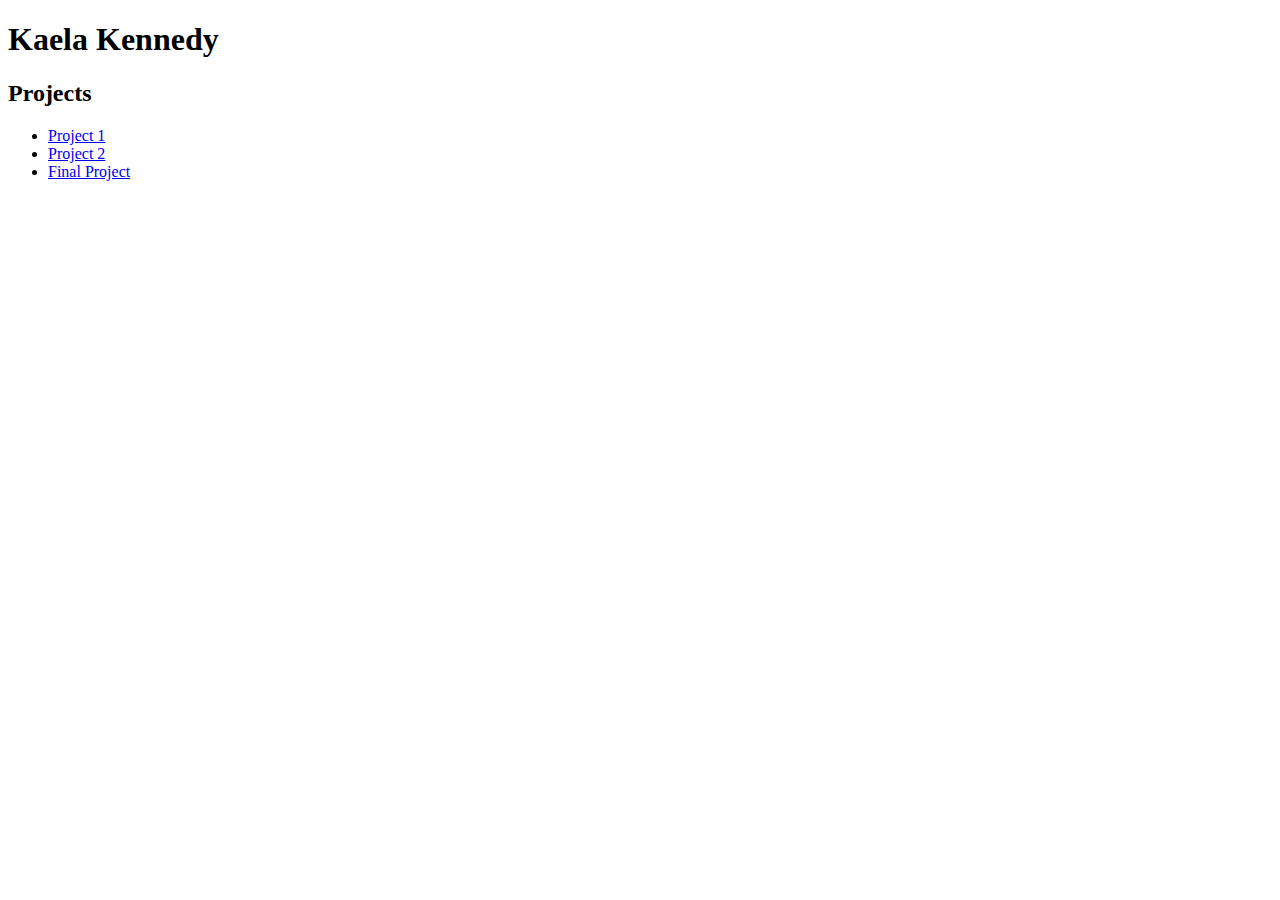
<file: index.html>
<!DOCTYPE html>
<html>

<head>
	<meta name="viewport" content="width=device-width, initial-scale=1">
	<title>Web Programming | KAELA KENNEDY | Projects</title>
</head>

<body>

	<h1>Kaela Kennedy</h1>

	<h2>Projects</h2>

	<ul>
		<li><a href="project1">Project 1</a></li>
		<li><a href="project2">Project 2</a></li>
		<li><a href="project3">Final Project</a></li>
	</ul>

</body>

</html>
</file>
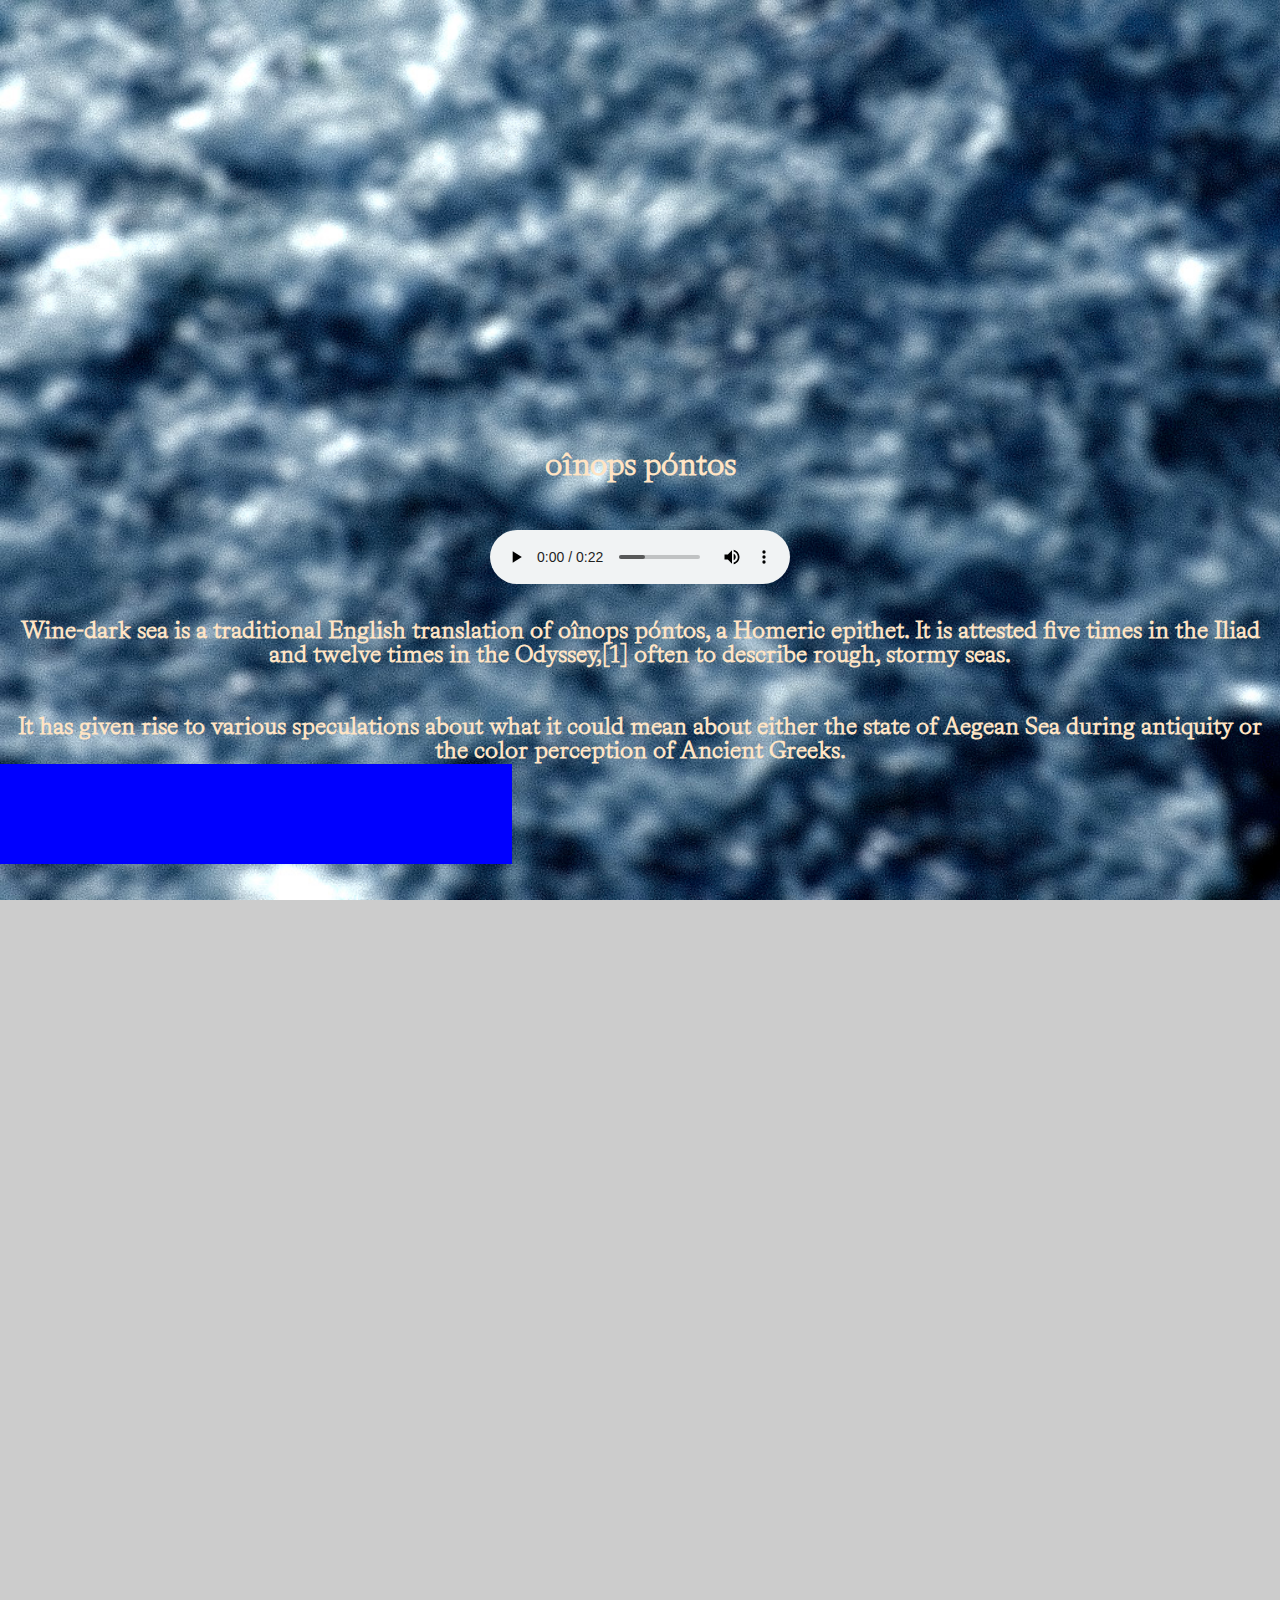
<file: project1/index.html>
<!DOCTYPE html>
<html lang="en">


<head>
	<meta charset="UTF-8">
	<meta http-equiv="X-UA-Compatible" content="IE=edge">
	<meta name="viewport" content="width=device-width, initial-scale=1.0">
<link rel="stylesheet" href="style.css">
	<title>oînops póntos</title>
</head>


<body>
	<div class="kaela"></div>
<p class="hhh"></p>

<div class="text">
	<h1>oînops póntos</h1>
	<br> <br> <br>
	<audio controls autoplay loop>
		<source src="Assets/watersound.mp3" type="audio/mpeg">
	</audio>
	<br> <br> <br>
	<h2> 
		Wine-dark sea is a traditional English translation of oînops póntos, a Homeric epithet. It is attested five times in the Iliad and twelve times in the Odyssey,[1] often to describe rough, stormy seas.
		<br><br><br>
		It has given rise to various speculations about what it could mean about either the state of Aegean Sea during antiquity or the color perception of Ancient Greeks.
	</h2>
	<div class="test"></div>

	<h3></h3>
</div>
	
</body>

</html>
</file>
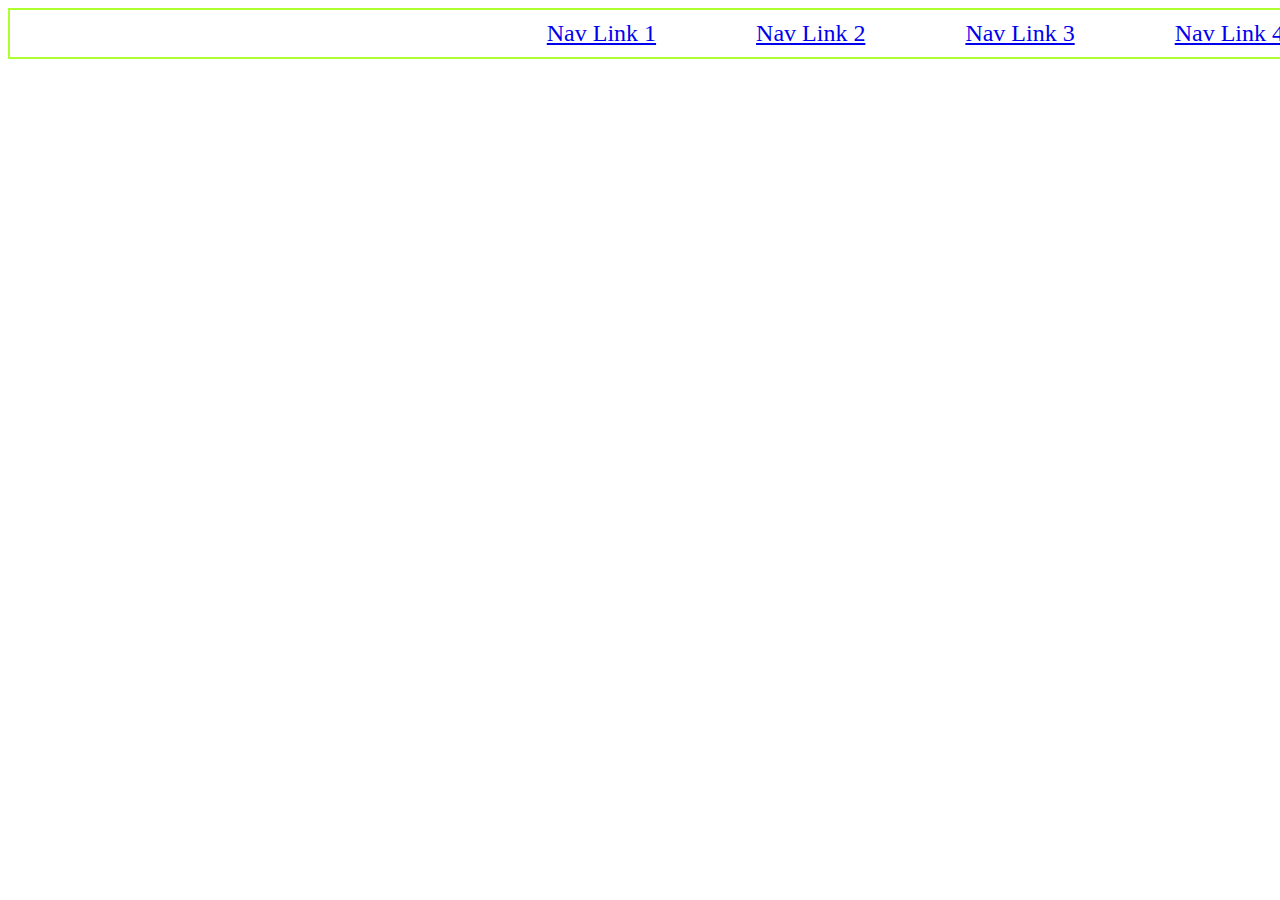
<file: project2/index.html>
<!DOCTYPE html>
<html>


<head>
	<meta name="viewport" content="width=device-width, initial-scale=1">
	<title>Web Programming | STUDENT NAME | Project 2</title>
	<style>
		.container-flex-flamingo {
			width: 100%;
			border: 2px solid greenyellow;
			display: flex;
			gap: 100px;
			padding: 10px;
			flex-wrap: wrap-reverse;
			justify-content: flex-end;

		}

		.container-flex-flamingo {
			text-decoration: none;
			color: green;
			font-size: 24px;
			
		}
	</style>
</head>

<body>
	<div class="container-flex-flamingo">
		<a href="https://en.wikipedia.org/wiki/Wine-dark_sea_(Homer)"> Nav Link 1 </a>
		<a href="https://en.wikipedia.org/wiki/Wine-dark_sea_(Homer)"> Nav Link 2 </a>
		<a href="https://en.wikipedia.org/wiki/Wine-dark_sea_(Homer)"> Nav Link 3 </a>
		<a href="https://en.wikipedia.org/wiki/Wine-dark_sea_(Homer)"> Nav Link 4 </a>
	</div>
</body>

</html>
</file>
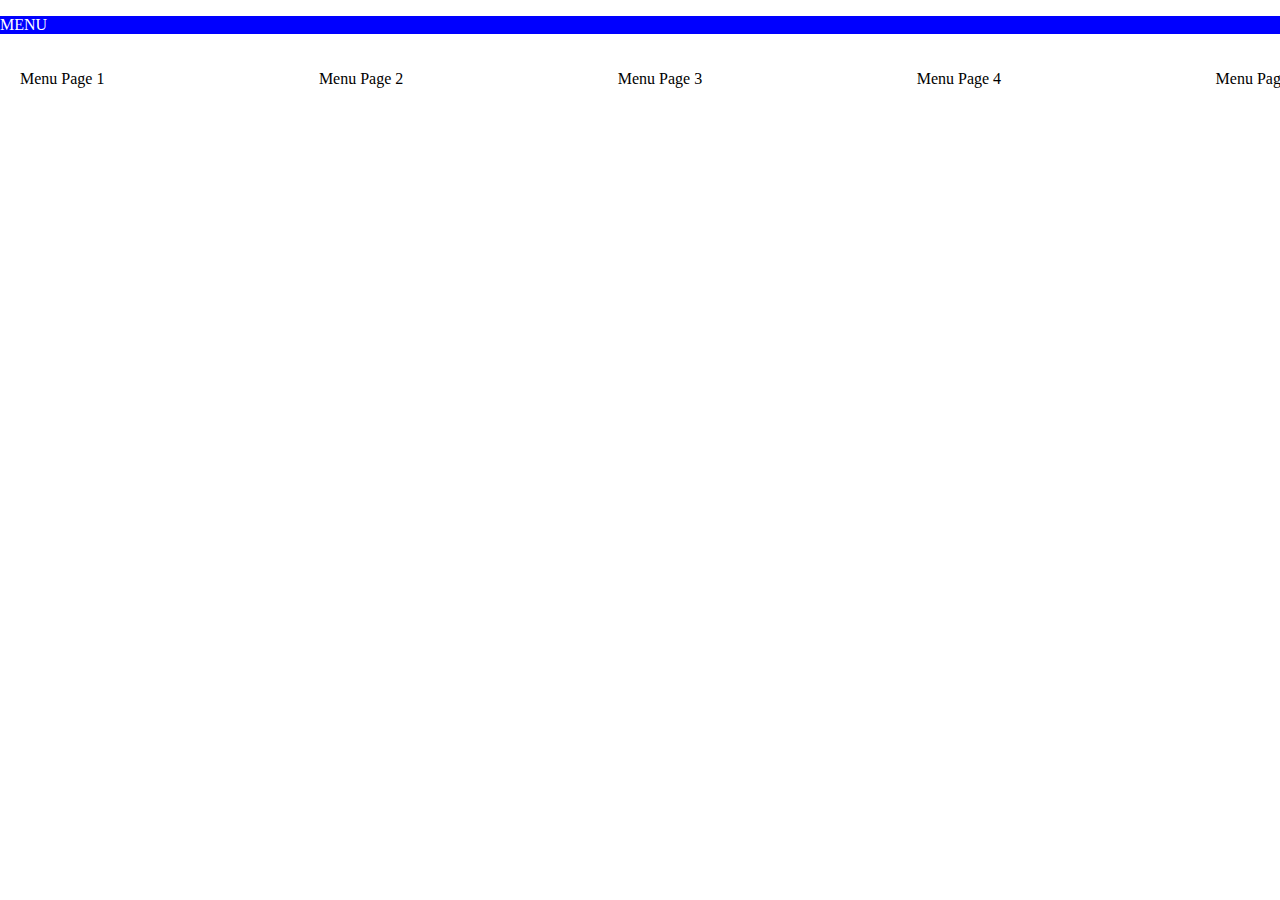
<file: project2/class3wooo.html>
<!DOCTYPE html>
<html lang="en">
<head>
    <meta charset="UTF-8">
    <meta http-equiv="X-UA-Compatible" content="IE=edge">
    <meta name="viewport" content="width=
    , initial-scale=1.0">
    <title>Document</title>

    <style> 
    body {
        margin: 0;
    }
        ul {
            padding: 20px;
            list-style: none;
            display: flex;
            width: 100vw;
            justify-content: space-between;
        }

        .menu-button {
            background: blue;
            color: white;
        }

        .menu-hide {
            display:none;
        }
    </style>
</head>

<body>

    <div onclick="toggleMenu()" class="menu-button">
        <p>MENU</p>

    </div>
    
    <ul id="menu-items">
        <li> Menu Page 1</li>
        <li> Menu Page 2</li>
        <li> Menu Page 3</li>
        <li> Menu Page 4</li>
        <li> Menu Page 5</li>
    </ul>

    <script>
        let menuItems = document.querySelector 
        ("#menu-items");

        function toggleMenu() {
            menuItems.classList.toggle("menu-hide");
        }
    </script>
</body>
</html>
</file>
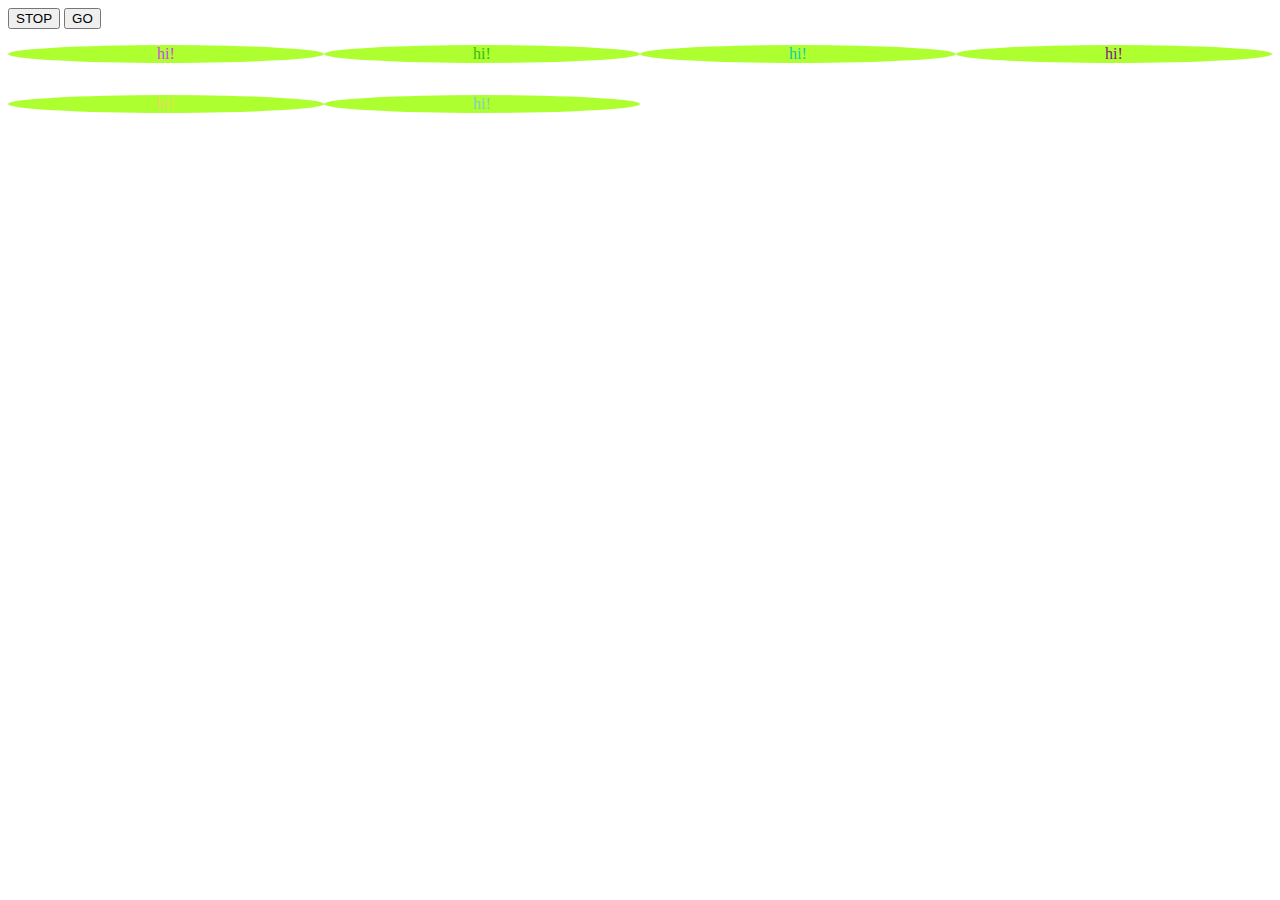
<file: project2/menuuu.html>
<!DOCTYPE html>
<html lang="en">
<head>
    <meta charset="UTF-8">
    <meta http-equiv="X-UA-Compatible" content="IE=edge">
    <meta name="viewport" content="width=device-width, initial-scale=1.0">
    <title>Document</title>
    <style> 
        .container {
            display: grid;
            grid-template-columns: 1fr 1fr 1fr 1fr;
        }

        .container p {
            background-color: greenyellow;
            border-radius: 100%;
            text-align: center;
            color: white;
            animation-name: fish;
            animation-duration: 1s;
            animation-iteration-count: infinite;
            animation-direction: alternate;
        }

        @keyframes fish {
            from {
                transform: rotate(-180deg) scale(1, 0.5);
            }
            to {
                transform: rotate(180deg) scale(0.5,1);
            }
        }
    </style>
</head>


<body>
    <button onclick="clearInterval(loop)">STOP</button>
    <button onclick="restartInterval()">GO</button>
    <div class="container"></div>

    <script>
        let container = document.querySelector(".container");

        let loop = setInterval(function() {
            let red = Math.random()*255;
            let blue = Math.random()*255;
            let green = Math.random()*255;

            let fontSize = Math.random()*100 + "px";
            let animationDuration = Math.random()*5 + "s";

            container.innerHTML += 
                "<p style='color:rgb("+red+","+green+","+blue+"); animation-duration:"+animationDuration+" '>hi! </p>";
        }, 100)

        function restartInterval() {
            loop = setInterval(function() {
                container.innerHTML += "<p>hi!</p>";
            }, 500)
        }
        
    </script>


</body>
</html>
</file>
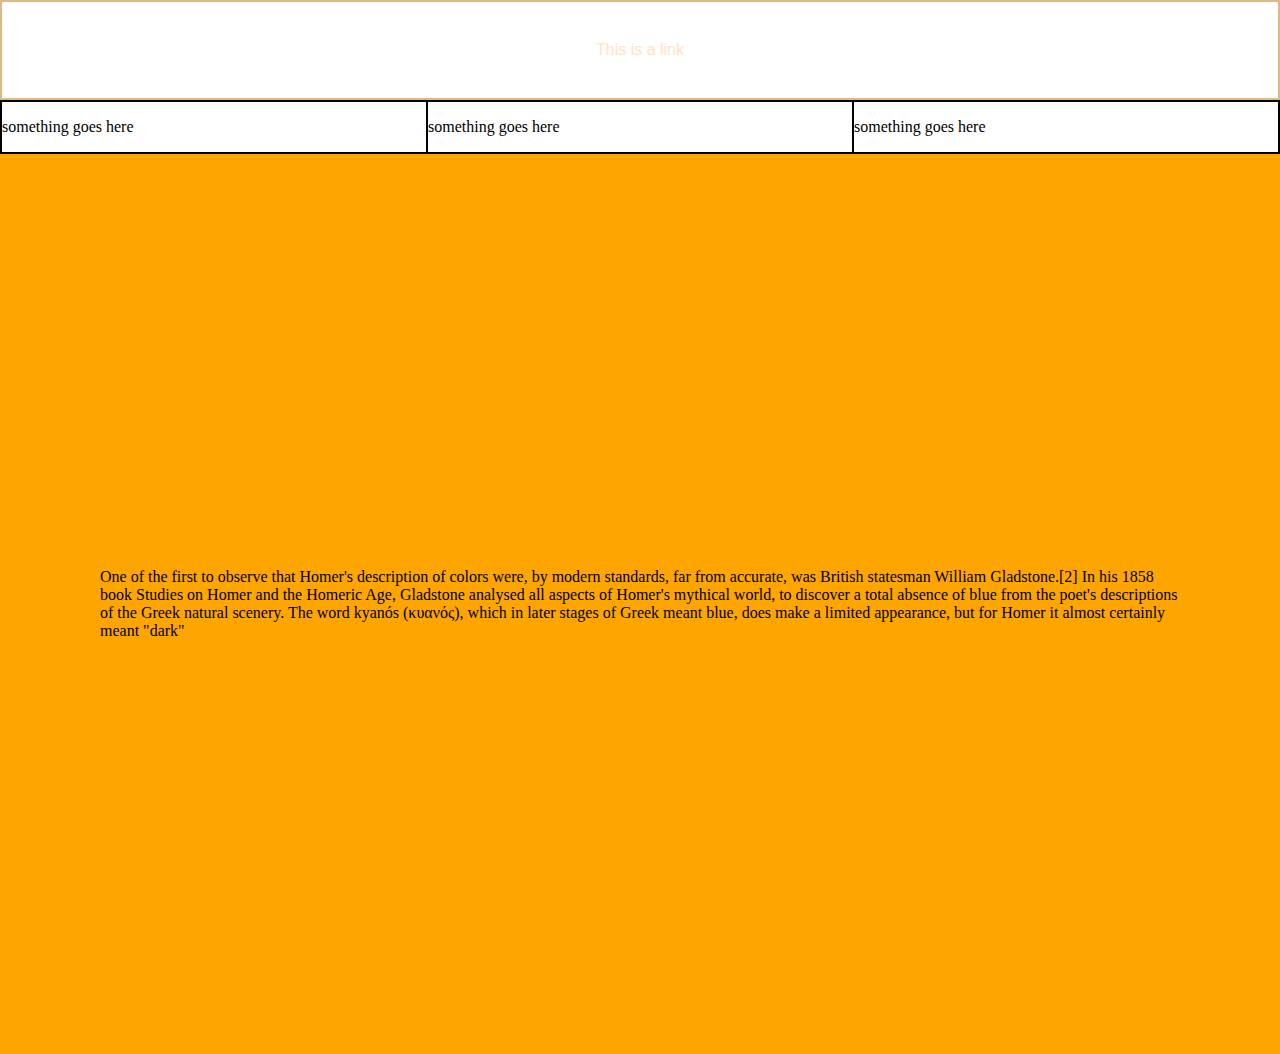
<file: project2/notes.html>
<!DOCTYPE html>
<html lang="en">

<head>
    <meta charset="UTF-8">
    <meta http-equiv="X-UA-Compatible" content="IE=edge">
    <meta name="viewport" content="width=device-width, initial-scale=1.0">
    <title>Document</title>
</head>

<style>
    * {
        box-sizing: border-box;
    }
    body{ 
        margin: 0;

    }
    .container {
        width:100vw;
        height: 100vh;
        background: orange;
        display: flex;
        align-items: center;
        justify-content: center;

    }
    .link-flamingo{ 
        border: 2px solid burlywood;
        margin 20px;
        text-decoration: none;
        color: bisque;
        font-family: sans-serif;
        padding 10px 20px
        border: radius 50%;
        display: inline-block;
        min-height: 100px;
        display: flex;
        align-items: center;
        justify-content: center;
        max: width 200px;
        transition: .5;
    }

    .grid-flamingo {
        display: grid;
        grid-template-columns: 1fr 1fr 1fr;
        align-items: center;
        border: 1px solid black;

    }

    .grid-flamingo div {
        border: 1px solid black;
        align-items: center;
    }
    .content {
        max: width 600px;
        width:100%;
        padding: 100px;
    }

</style>

<body>
   <a href="https://google.com/"
   class="link-flamingo">This is a link</a>
   
   <div class="grid-flamingo">
        <div><p> something goes here</p></div>
        <div><p> something goes here</p></div>
        <div><p> something goes here</p></div>
   </div>

    <div class="container">
            <div class="content">
                <p> One of the first to observe that Homer's description of colors were, by modern standards, far from accurate, was British statesman William Gladstone.[2] In his 1858 book Studies on Homer and the Homeric Age, Gladstone analysed all aspects of Homer's mythical world, to discover a total absence of blue from the poet's descriptions of the Greek natural scenery. The word kyanós (κυανός), which in later stages of Greek meant blue, does make a limited appearance, but for Homer it almost certainly meant "dark"</p>
            </div>
    </div>



    
</body>
</html>
</file>
<file: project1/style.css>
@font-face {
    font-family: "BradfordLL";
    src: url("Assets/BradfordLL-Light.otf");
    font-style: normal;
    font-weight: 300;
}
@font-face {
    font-family: "BradfordLL";
    src: url("Assets/BradfordLL-LightItalic.otf");
    font-style: italic;
    font-weight: 300;
}

   * {
    padding: 0;
    margin: 0;
   }
body {
    height: 200vh;
    background-image: url("Assets/winedarkseablur.jpg");
    background-color: #cccccc;
    background-repeat: no-repeat;
    background-size: cover;

  background-position: static;
  background-attachment:fixed;
  

   } 
  
audio {
    opacity: 1;
}

.test {
    background: blue;
    height:100px;
    width: 40%;

}
.text {

    font-family: "BradfordLL", Georgia, 'Times New Roman', Times, serif;
    text-align: center;
    margin-top: 50vh;
    color:bisque;
    transition: .5s;

}

.text:hover {
    font-style: italic;
    
}
</file>
